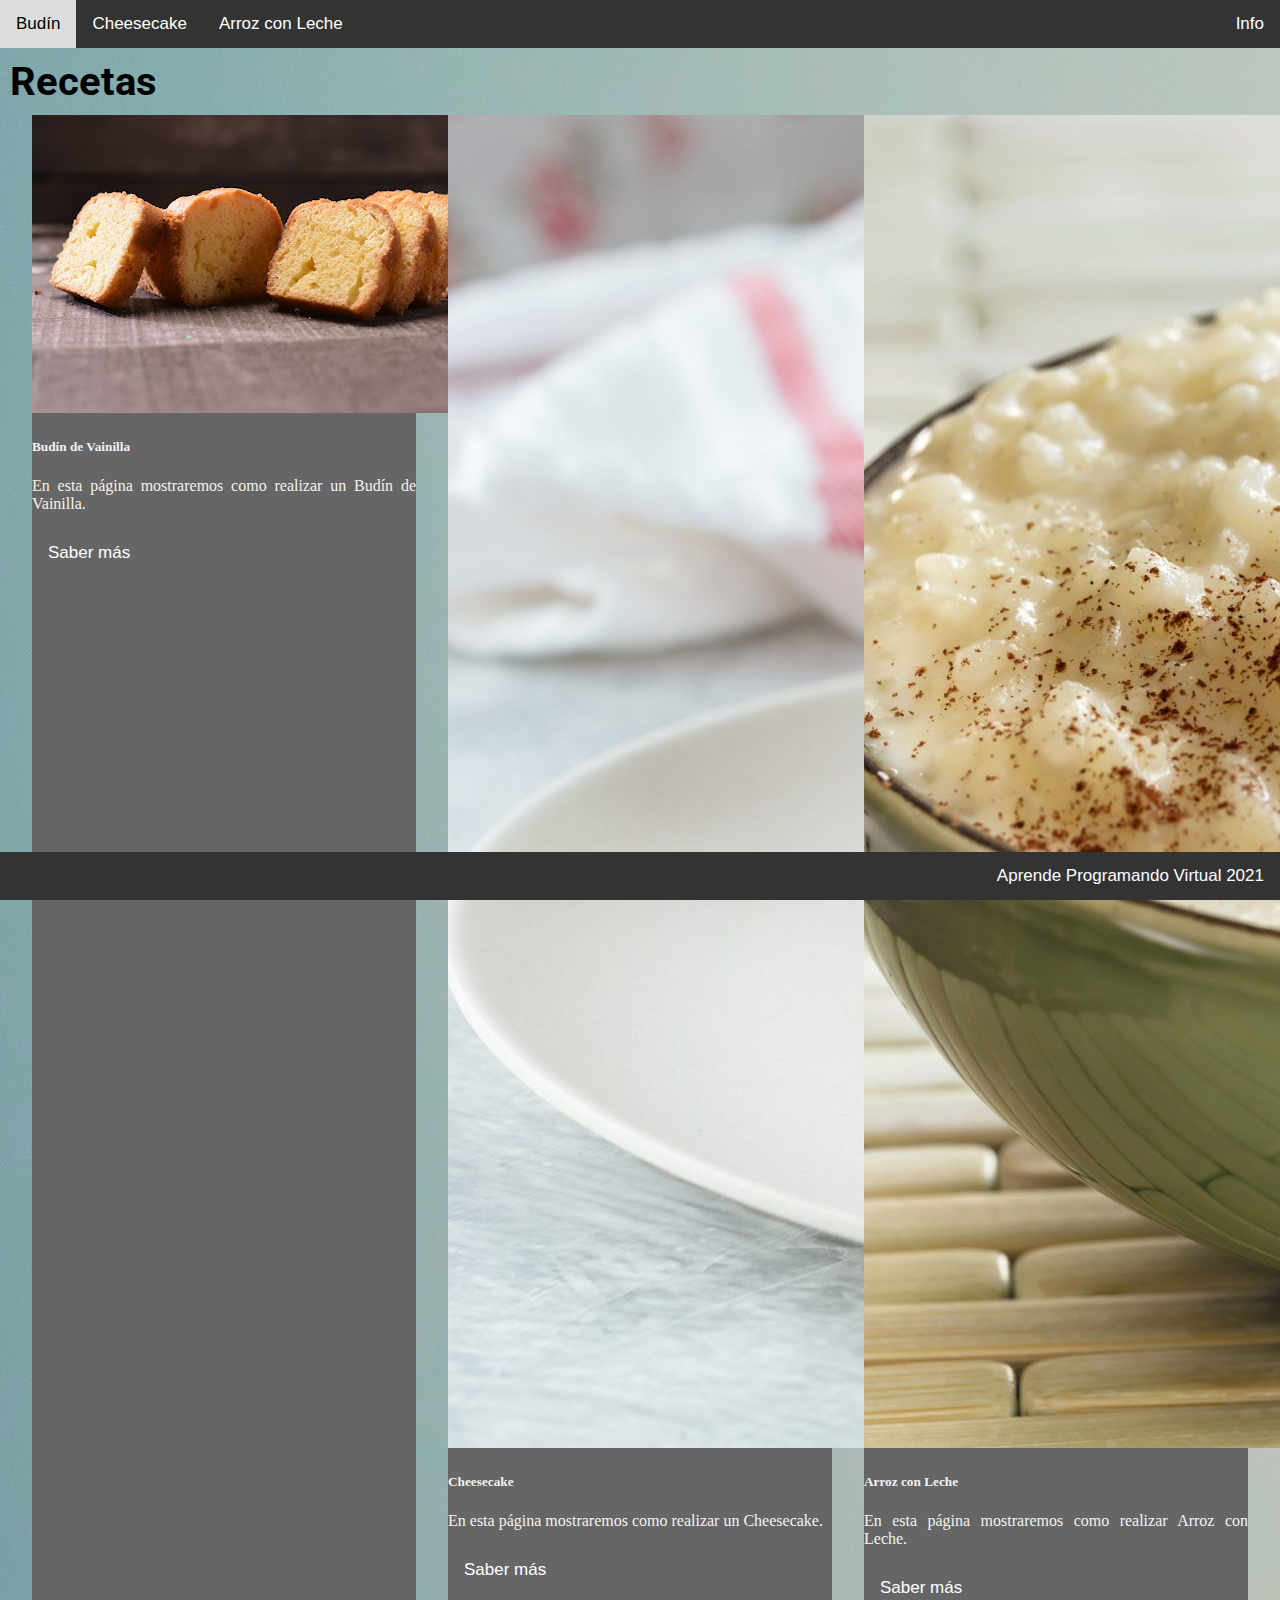
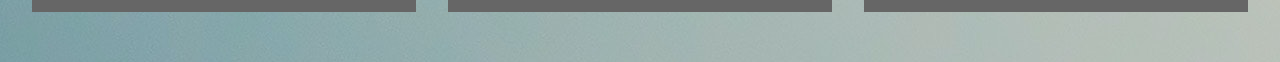
<file: index.html>
<!DOCTYPE html>
<html lang="en">
<head>
    <meta charset="UTF-8">
    <meta http-equiv="X-UA-Compatible" content="IE=edge">
    <meta name="viewport" content="width=device-width, initial-scale=1.0">
    <link rel="preconnect" href="https://fonts.googleapis.com">
    <link rel="preconnect" href="https://fonts.gstatic.com" crossorigin>
    <link href="https://fonts.googleapis.com/css2?family=Roboto:wght@100&display=swap" rel="stylesheet">
    <link href="https://cdn.jsdelivr.net/npm/bootstrap@5.1.3/dist/css/bootstrap.min.css" rel="stylesheet" integrity="sha384-1BmE4kWBq78iYhFldvKuhfTAU6auU8tT94WrHftjDbrCEXSU1oBoqyl2QvZ6jIW3" crossorigin="anonymous">
    <link rel="stylesheet" href="styles/styles.css">
    <title>Desafío 9</title>
</head>
<body>
    <nav>
        <a href="#budin">Budín</a>
        <a href="#cheesecake">Cheesecake</a>
        <a href="#arroz">Arroz con Leche</a>
        <a href="info.html" class="link">Info</a>
    </nav>
    <header>
        <h1 class="Titulo">Recetas</h1>
    </header>
    <main>
        <div class="card" id="budin">
            <img src="img/budin.jpg" class="card-img-top" alt="imagen de la tarjeta">
            <div class="card-body">
                <h5 class="card-title">Budín de Vainilla</h5>
                <p class="card-text">En esta página mostraremos como realizar un Budín de Vainilla.</p>
                <a href="budin.html" class="btn btn-outline-light">Saber más</a>
            </div>
        </div>
        <div class="card" id="cheesecake">
            <img src="img/cheesecake.jfif" class="card-img-top" alt="imagen de la tarjeta">
            <div class="card-body">
                <h5 class="card-title">Cheesecake</h5>
                <p class="card-text">En esta página mostraremos como realizar un Cheesecake.</p>
                <a href="cheesecake.html" class="btn btn-outline-light">Saber más</a>
            </div>
        </div>
        <div class="card" id="arroz">
            <img src="img/arroz.jfif" class="card-img-top" alt="imagen de la tarjeta">
            <div class="card-body">
                <h5 class="card-title">Arroz con Leche</h5>
                <p class="card-text">En esta página mostraremos como realizar Arroz con Leche.</p>
                <a href="arroz.html" class="btn btn-outline-light">Saber más</a>
            </div>
        </div>
    </main>
    <footer>
        <a href="https://aprendeprogramando.virtual.bue.edu.ar/" target="_blank">Aprende Programando Virtual 2021</a>
    </footer>
</body>
</html>
</file>
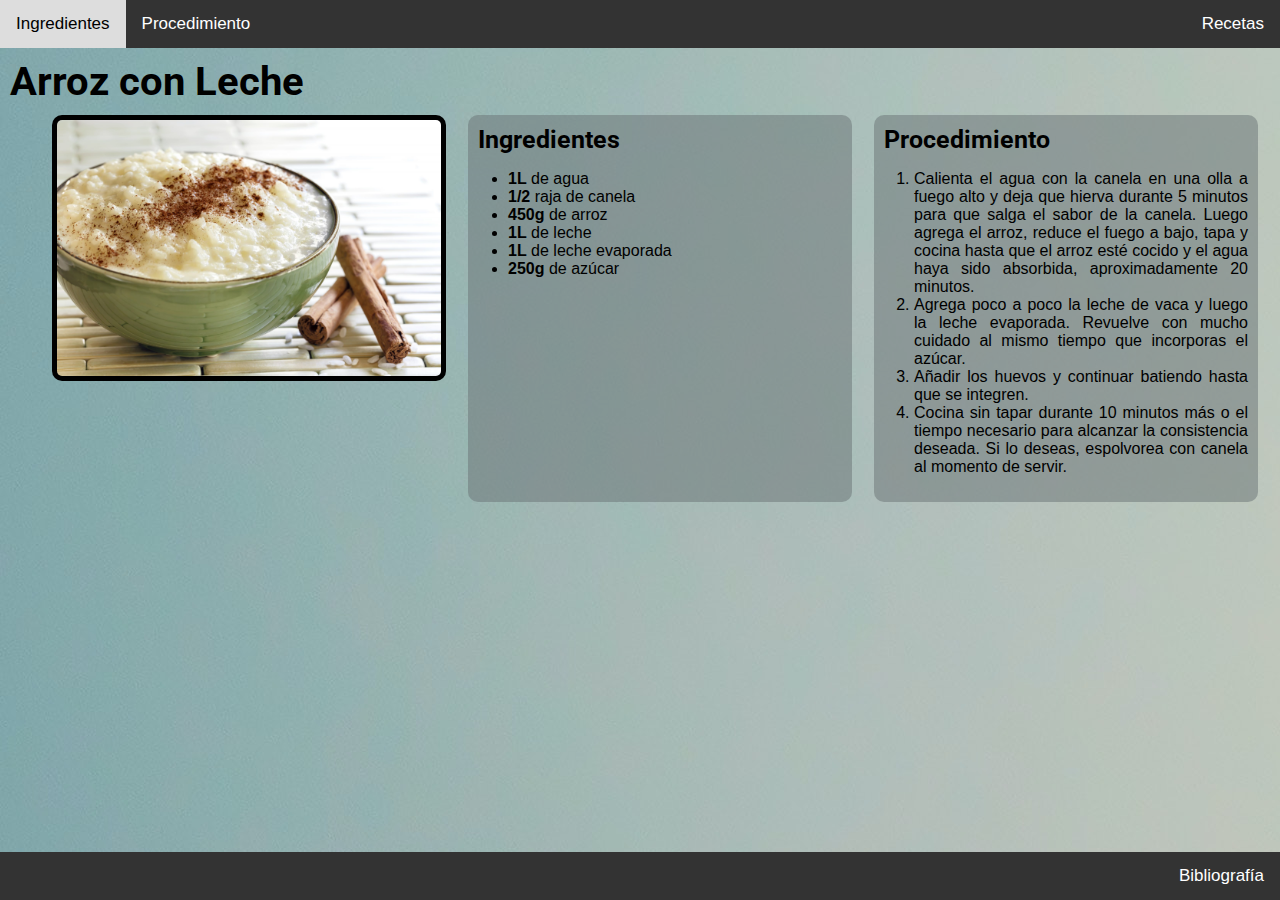
<file: arroz.html>
<!DOCTYPE html>
<html lang="en">
<head>
    <meta charset="UTF-8">
    <meta http-equiv="X-UA-Compatible" content="IE=edge">
    <meta name="viewport" content="width=device-width, initial-scale=1.0">
    <link rel="preconnect" href="https://fonts.googleapis.com">
    <link rel="preconnect" href="https://fonts.gstatic.com" crossorigin>
    <link href="https://fonts.googleapis.com/css2?family=Roboto:wght@100&display=swap" rel="stylesheet">
    <link href="https://cdn.jsdelivr.net/npm/bootstrap@5.1.3/dist/css/bootstrap.min.css" rel="stylesheet" integrity="sha384-1BmE4kWBq78iYhFldvKuhfTAU6auU8tT94WrHftjDbrCEXSU1oBoqyl2QvZ6jIW3" crossorigin="anonymous">
    <link rel="stylesheet" href="styles/styles.css">
    <title>Desafío 9</title>
</head>
<body>
    <nav>
        <a href="#ingredientes">Ingredientes</a>
        <a href="#procedimiento">Procedimiento</a>
        <a href="index.html" class="link">Recetas</a>
    </nav>
    <header>
        <h1 class="Titulo">Arroz con Leche</h1>
    </header>
    <main>
        <img src="img/arroz.jfif" class="img">
        <section class="container" id="left">
            <article>
                <h4 class="subTitulos" id="ingredientes">Ingredientes</h4>
                <ul>
                    <li><b>1L</b> de agua</li>
                    <li><b>1/2</b> raja de canela</li>
                    <li><b>450g</b> de arroz</li>
                    <li><b>1L</b> de leche</li>
                    <li><b>1L</b> de leche evaporada</li>
                    <li><b>250g</b> de azúcar</li>
                </ul>
            </article>
        </section>
        <section class="container" id="right">
            <article>
                <h4 class="subTitulos" id="procedimiento">Procedimiento</h4>
                <ol>
                    <li>Calienta el agua con la canela en una olla a fuego alto y deja que hierva durante 5 minutos para que salga el sabor de la canela. Luego agrega el arroz, reduce el fuego a bajo, tapa y cocina hasta que el arroz esté cocido y el agua haya sido absorbida, aproximadamente 20 minutos.</li>
                    <li>Agrega poco a poco la leche de vaca y luego la leche evaporada. Revuelve con mucho cuidado al mismo tiempo que incorporas el azúcar.</li>
                    <li>Añadir los huevos y continuar batiendo hasta que se integren.</li>
                    <li>Cocina sin tapar durante 10 minutos más o el tiempo necesario para alcanzar la consistencia deseada. Si lo deseas, espolvorea con canela al momento de servir.</li>
                </ol>
            </article>
        </section>
    </main>
    <footer>
        <a href="https://peopleenespanol.com/recetas/1092-arroz-con-leche/" target="_blank">Bibliografía</a>
    </footer>
</body>
</html>
</file>
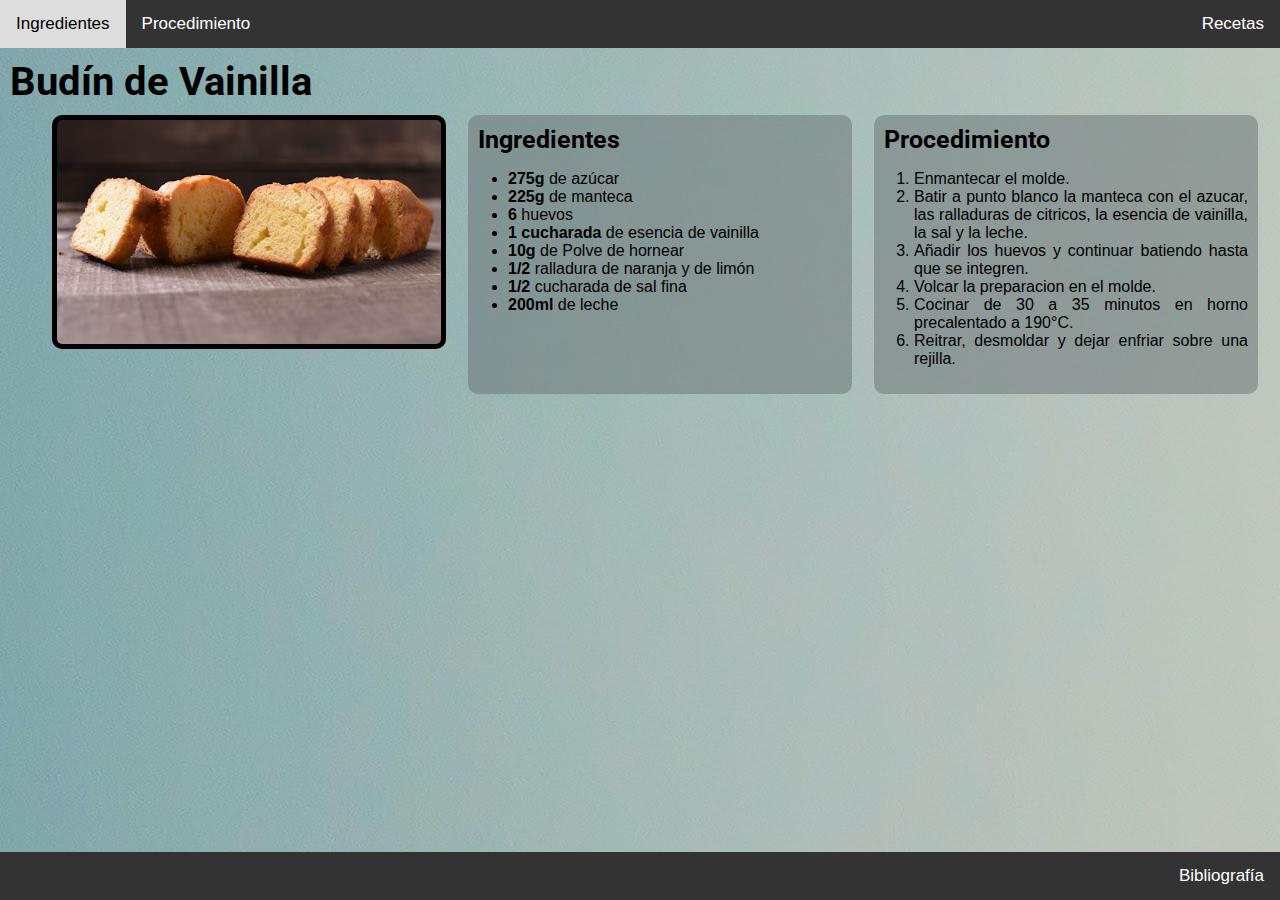
<file: budin.html>
<!DOCTYPE html>
<html lang="en">
<head>
    <meta charset="UTF-8">
    <meta http-equiv="X-UA-Compatible" content="IE=edge">
    <meta name="viewport" content="width=device-width, initial-scale=1.0">
    <link rel="preconnect" href="https://fonts.googleapis.com">
    <link rel="preconnect" href="https://fonts.gstatic.com" crossorigin>
    <link href="https://fonts.googleapis.com/css2?family=Roboto:wght@100&display=swap" rel="stylesheet">
    <link href="https://cdn.jsdelivr.net/npm/bootstrap@5.1.3/dist/css/bootstrap.min.css" rel="stylesheet" integrity="sha384-1BmE4kWBq78iYhFldvKuhfTAU6auU8tT94WrHftjDbrCEXSU1oBoqyl2QvZ6jIW3" crossorigin="anonymous">
    <link rel="stylesheet" href="styles/styles.css">
    <title>Desafío 9</title>
</head>
<body>
    <nav>
        <a href="#ingredientes">Ingredientes</a>
        <a href="#procedimiento">Procedimiento</a>
        <a href="index.html" class="link">Recetas</a>
    </nav>
    <header>
        <h1 class="Titulo">Budín de Vainilla</h1>
    </header>
    <main>
        <img src="img/budin.jpg" class="img">
        <section class="container" id="left">
            <article>
                <h4 class="subTitulos" id="ingredientes">Ingredientes</h4>
                <ul>
                    <li><b>275g</b> de azúcar</li>
                    <li><b>225g</b> de manteca</li>
                    <li><b>6</b> huevos</li>
                    <li><b>1 cucharada</b> de esencia de vainilla</li>
                    <li><b>10g</b> de Polve de hornear</li>
                    <li><b>1/2</b> ralladura de naranja y de limón</li>
                    <li><b>1/2</b> cucharada de sal fina</li>
                    <li><b>200ml</b> de leche</li>
                </ul>
            </article>
        </section>
        <section class="container" id="right">
            <article>
                <h4 class="subTitulos" id="procedimiento">Procedimiento</h4>
                <ol>
                    <li>Enmantecar el molde.</li>
                    <li>Batir a punto blanco la manteca con el azucar, las ralladuras de citricos, la esencia de vainilla, la sal y la leche.</li>
                    <li>Añadir los huevos y continuar batiendo hasta que se integren.</li>
                    <li>Volcar la preparacion en el molde.</li>
                    <li>Cocinar de 30 a 35 minutos en horno precalentado a 190°C.</li>
                    <li>Reitrar, desmoldar y dejar enfriar sobre una rejilla.</li>
                </ol>
            </article>
        </section>
    </main>
    <footer>
        <a href="http://santamariaproductos.com.ar/recetas/budin-de-vainilla-para-celiacos-nueva-receta/" target="_blank">Bibliografía</a>
    </footer>
</body>
</html>
</file>
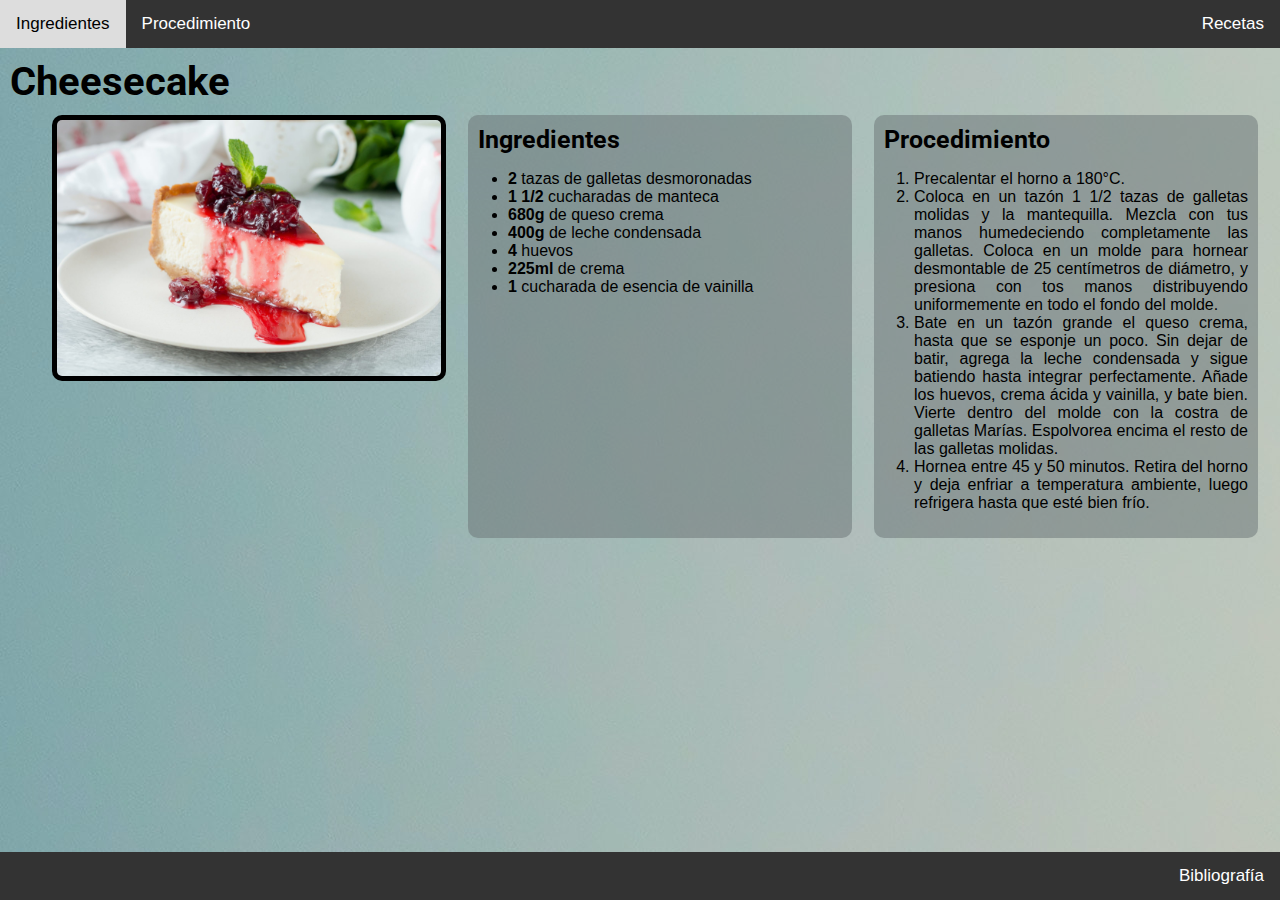
<file: cheesecake.html>
<!DOCTYPE html>
<html lang="en">
<head>
    <meta charset="UTF-8">
    <meta http-equiv="X-UA-Compatible" content="IE=edge">
    <meta name="viewport" content="width=device-width, initial-scale=1.0">
    <link rel="preconnect" href="https://fonts.googleapis.com">
    <link rel="preconnect" href="https://fonts.gstatic.com" crossorigin>
    <link href="https://fonts.googleapis.com/css2?family=Roboto:wght@100&display=swap" rel="stylesheet">
    <link href="https://cdn.jsdelivr.net/npm/bootstrap@5.1.3/dist/css/bootstrap.min.css" rel="stylesheet" integrity="sha384-1BmE4kWBq78iYhFldvKuhfTAU6auU8tT94WrHftjDbrCEXSU1oBoqyl2QvZ6jIW3" crossorigin="anonymous">
    <link rel="stylesheet" href="styles/styles.css">
    <title>Desafío 9</title>
</head>
<body>
    <nav>
        <a href="#ingredientes">Ingredientes</a>
        <a href="#procedimiento">Procedimiento</a>
        <a href="index.html" class="link">Recetas</a>
    </nav>
    <header>
        <h1 class="Titulo">Cheesecake</h1>
    </header>
    <main>
        <img src="img/cheesecake.jfif" class="img">
        <section class="container" id="left">
            <article>
                <h4 class="subTitulos" id="ingredientes">Ingredientes</h4>
                <ul>
                    <li><b>2</b> tazas de galletas desmoronadas</li>
                    <li><b>1 1/2</b> cucharadas de manteca</li>
                    <li><b>680g</b> de queso crema</li>
                    <li><b>400g</b> de leche condensada</li>
                    <li><b>4</b> huevos</li>
                    <li><b>225ml</b> de crema</li>
                    <li><b>1</b> cucharada de esencia de vainilla</li>
                </ul>
            </article>
        </section>
        <section class="container" id="right">
            <article>
                <h4 class="subTitulos" id="procedimiento">Procedimiento</h4>
                <ol>
                    <li>Precalentar el horno a 180°C.</li>
                    <li>Coloca en un tazón 1 1/2 tazas de galletas molidas y la mantequilla. Mezcla con tus manos humedeciendo completamente las galletas. Coloca en un molde para hornear desmontable de 25 centímetros de diámetro, y presiona con tos manos distribuyendo uniformemente en todo el fondo del molde.</li>
                    <li>Bate en un tazón grande el queso crema, hasta que se esponje un poco. Sin dejar de batir, agrega la leche condensada y sigue batiendo hasta integrar perfectamente. Añade los huevos, crema ácida y vainilla, y bate bien. Vierte dentro del molde con la costra de galletas Marías. Espolvorea encima el resto de las galletas molidas.</li>
                    <li>Hornea entre 45 y 50 minutos. Retira del horno y deja enfriar a temperatura ambiente, luego refrigera hasta que esté bien frío.</li>
                </ol>
            </article>
        </section>
    </main>
    <footer>
        <a href="https://peopleenespanol.com/recetas/9742-cheesecake-f-cil-con-leche-condensada/" target="_blank">Bibliografía</a>
    </footer>
</body>
</html>
</file>
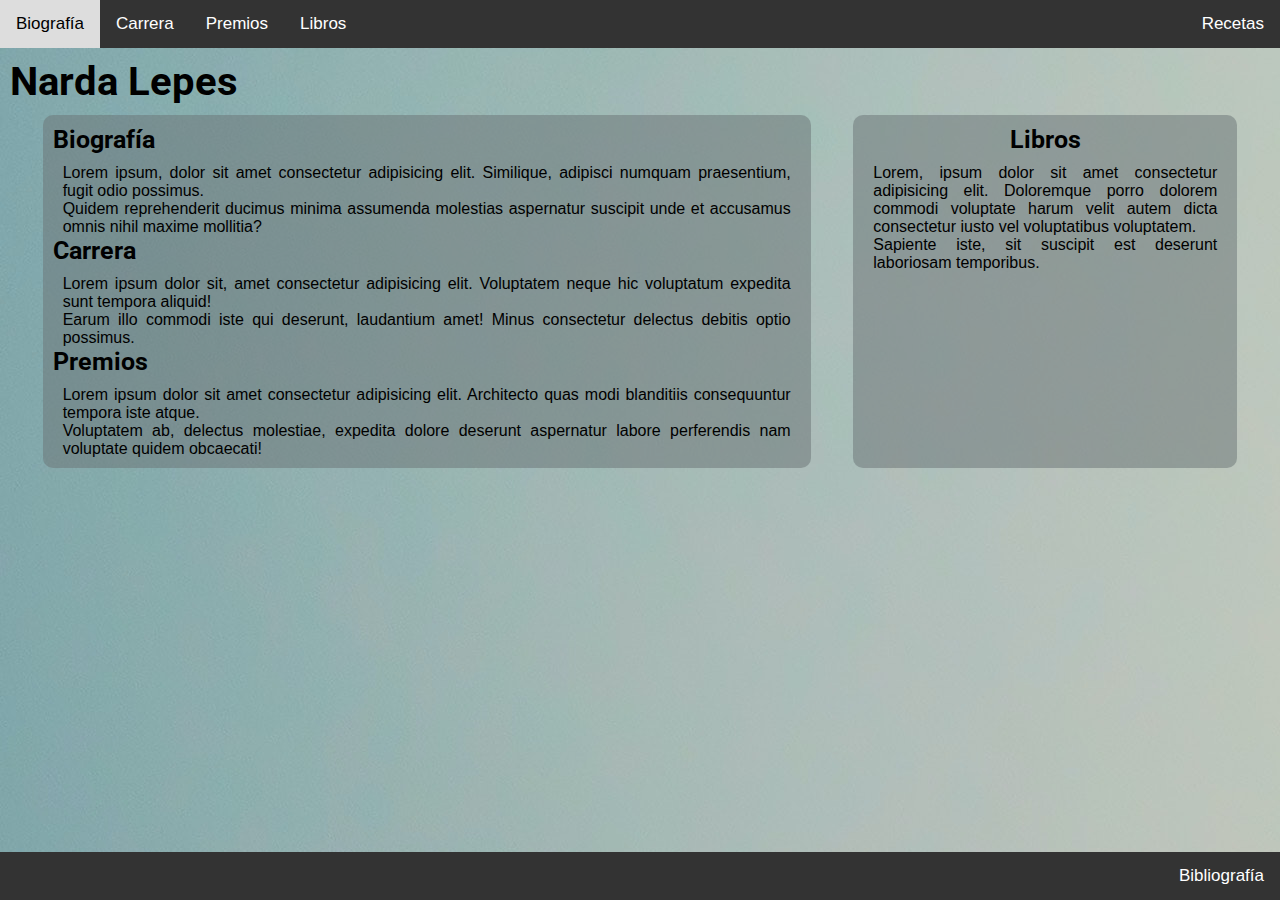
<file: info.html>
<!DOCTYPE html>
<html lang="en">
<head>
    <meta charset="UTF-8">
    <meta http-equiv="X-UA-Compatible" content="IE=edge">
    <meta name="viewport" content="width=device-width, initial-scale=1.0">
    <link rel="preconnect" href="https://fonts.googleapis.com">
    <link rel="preconnect" href="https://fonts.gstatic.com" crossorigin>
    <link href="https://fonts.googleapis.com/css2?family=Roboto:wght@100&display=swap" rel="stylesheet">
    <link href="https://cdn.jsdelivr.net/npm/bootstrap@5.1.3/dist/css/bootstrap.min.css" rel="stylesheet" integrity="sha384-1BmE4kWBq78iYhFldvKuhfTAU6auU8tT94WrHftjDbrCEXSU1oBoqyl2QvZ6jIW3" crossorigin="anonymous">
    <link rel="stylesheet" href="styles/styles.css">
    <title>Desafío 9</title>
</head>
<body>
    <nav>
        <a href="#biografia">Biografía</a>
        <a href="#carrera">Carrera</a>
        <a href="#premios">Premios</a>
        <a href="#libros">Libros</a>
        <a href="index.html" class="link">Recetas</a>
    </nav>
    <header>
        <h1 class="Titulo">Narda Lepes</h1>
    </header>
    <main>
        <section class="container" id="first">
            <article>
                <h4 class="subTitulos" id="biografia">Biografía</h4>
                <p class="arial">Lorem ipsum, dolor sit amet consectetur adipisicing elit. Similique, adipisci numquam praesentium, fugit odio possimus.<br>Quidem reprehenderit ducimus minima assumenda molestias aspernatur suscipit unde et accusamus omnis nihil maxime mollitia?</p>
            </article>
            <article>
                <h4 class="subTitulos" id="carrera">Carrera</h4>
                <p class="arial">Lorem ipsum dolor sit, amet consectetur adipisicing elit. Voluptatem neque hic voluptatum expedita sunt tempora aliquid!<br>Earum illo commodi iste qui deserunt, laudantium amet! Minus consectetur delectus debitis optio possimus.</p>
            </article>
            <article>
                <h4 class="subTitulos" id="premios">Premios</h4>
                <p class="arial">Lorem ipsum dolor sit amet consectetur adipisicing elit. Architecto quas modi blanditiis consequuntur tempora iste atque.<br>Voluptatem ab, delectus molestiae, expedita dolore deserunt aspernatur labore perferendis nam voluptate quidem obcaecati!</p>
            </article>
        </section>
        <section class="container" id="second">
            <aside class="parent">
                <h4 class="subTitulos" id="libros">Libros</h4>
                <p class="arial">Lorem, ipsum dolor sit amet consectetur adipisicing elit. Doloremque porro dolorem commodi voluptate harum velit autem dicta consectetur iusto vel voluptatibus voluptatem.<br>Sapiente iste, sit suscipit est deserunt laboriosam temporibus.</p>
            </aside>
        </section>
    </main>
    <footer>
        <a href="https://es.wikipedia.org/wiki/Narda_Lepes" target="_blank">Bibliografía</a>
    </footer>
</body>
</html>
</file>
<file: styles/styles.css>
body{
    background-image: url("background.jpg");
    background-repeat: no-repeat;
    margin: 0px 0px 50px 0px;
}

.Titulo{
    font-family: 'Roboto', sans-serif;
    font-size: 40px;
    margin: 10px 0px 10px 10px;
}

nav{
    z-index: 9999;
    position: sticky;
    top: 0;
    display: flex;
    flex-direction: row;
    background-color: #333333;
    overflow: hidden;
}

a{
    border: 3px;
    float: left;
    color: #ffffff;
    text-align: center;
    padding: 14px 16px;
    font-family: Arial, Helvetica, sans-serif;
    text-decoration: none;
    font-size: 17px;
}

footer a{
    border: 3px;
    float: right;
}

.link{
    margin-left: auto;
}

a:hover{
    background-color: #dddddd;
    color: #000000;
}

a:active{
    padding: 11px 13px;
    border-style: outset;
    border-color: #dddddd;
}

.arial{
    margin: 0px 20px;
    text-align: justify;
    font-family: Arial, Helvetica, sans-serif;
}

.subTitulos{
    margin: 0px 10px 10px 10px;
    font-family: 'Roboto', sans-serif;
    font-size: 25px;
}

li{
    font-family: Arial, Helvetica, sans-serif;
    text-align: justify;
    padding-right: 10px;
}

.img{
    display: block;
    margin-left: 30px;
    padding: 5px;
    border-radius: 10px;
    width: 30%;
    height: 40%;
    background-color: #000000;
}

main{
    display: flex;
    flex-direction: row;
    justify-content: space-evenly;
}

#left{
    border-radius: 10px;
    background-color: #6c747685;
    margin: 0px;
    padding: 10px 0px;
    width: 30%;
}

#right{
    border-radius: 10px;
    background-color: #6c747685;
    margin: 0px;
    padding: 10px 0px;
    width: 30%;
}

#first{
    border-radius: 10px;
    background-color: #6c747685;
    margin: 0px;
    padding: 10px 0px;
    width: 60%;
}

#second{
    border-radius: 10px;
    background-color: #6c747685;
    margin: 0px;
    padding: 10px 0px;
    width: 30%;
}

.parent{
    display: flex;
    flex-direction: column;
    text-align: center;
}

.card{
    background-color: #666666;
    width: 30%;
}

.card-body{
    color: #f2f2f2;
}

.card-text{
    text-align: justify;
}

@media (max-width: 700px){
    main{
        display: flex;
        flex-direction: column;
        justify-content: space-evenly;
        align-items: center;
    }

    .card{
        margin: 0px 0px 20px 0px;
        width: 70%;
    }

    .img{
        margin-left: auto;
        margin-right: auto;
        margin-bottom: 20px;
        width: 80%;
    }
    
    #left{
        margin: 0px 0px 20px 0px;
        width: 70%;
    }

    #right{
        margin: 0px 0px 20px 0px;
        width: 70%;
    }

    #first{
        margin: 0px 0px 20px 0px;
        width: 70%;
    }

    #second{
        margin: 0px 0px 20px 0px;
        width: 70%;
    }
}

footer{
    position: fixed;
    bottom: 0px;
    width: 100%;
    background-color: #333333;
    overflow: hidden;
}
</file>
